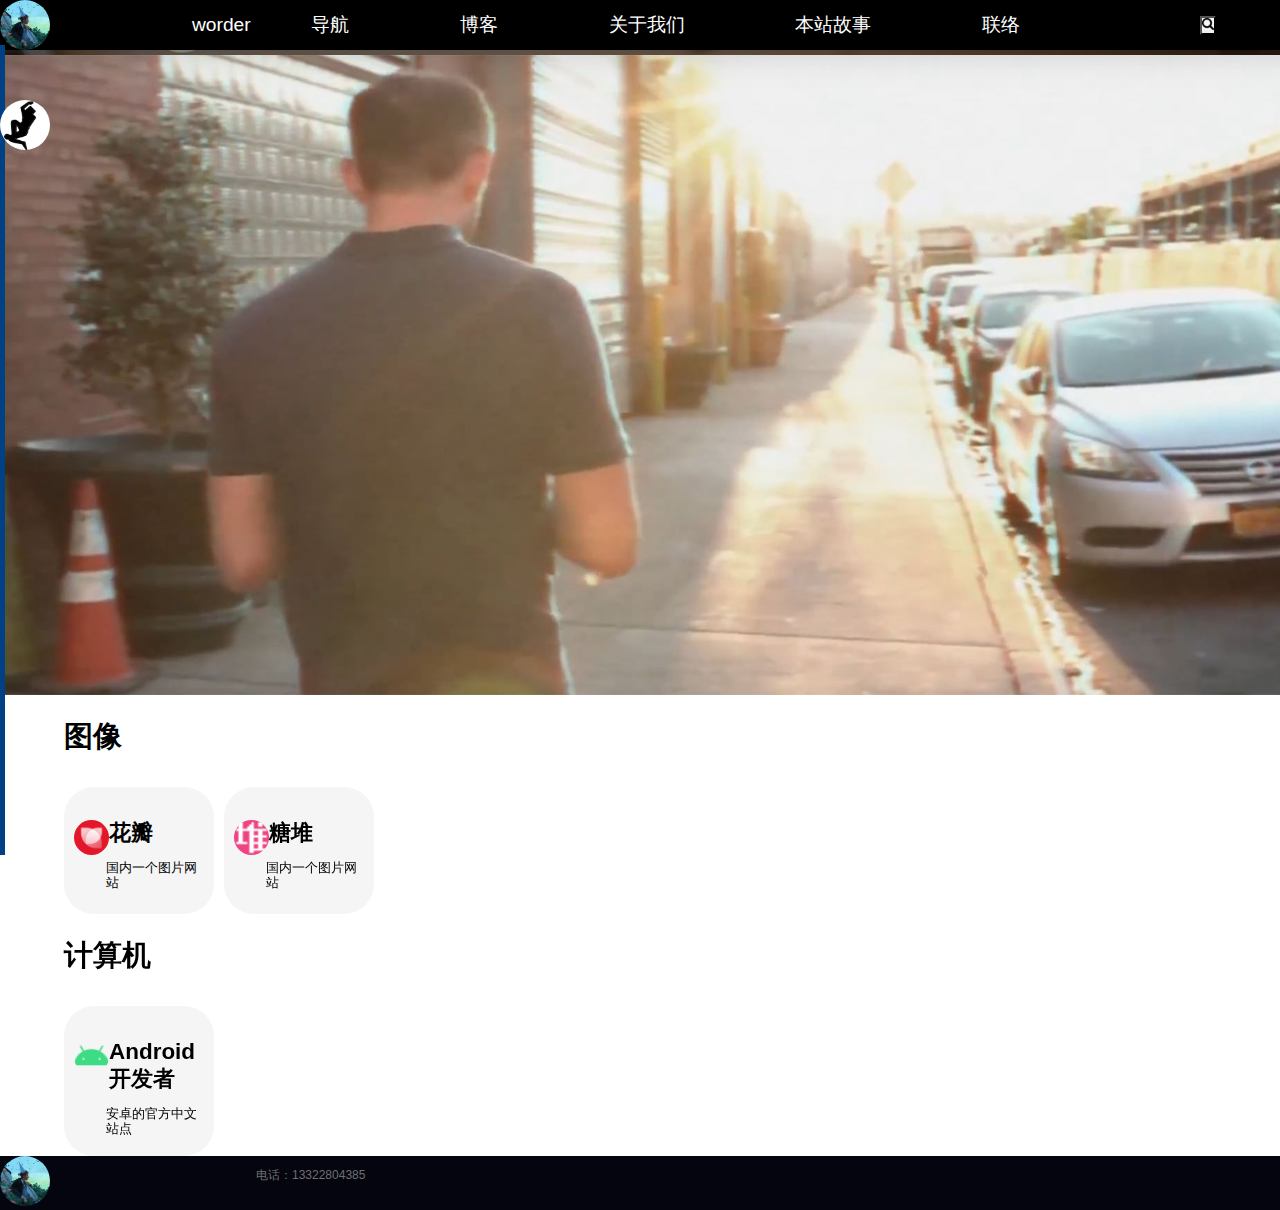
<file: index.html>
<!DOCTYPE html>
<html lang="en">

<head>
    <meta charset="UTF-8">
    <meta name="viewport" content="width=device-width, initial-scale=1.0">
    <title>worder导航</title>
    <link rel="stylesheet" href="styles/style.css">
    <link rel="icon" href="images/myicon.jpg">

    <style>

    </style>
</head>

<body>
    <div class="wrapper">
        <nav>
            <div class="fly-icon">
                <label for="toggle"><img src="images/weixintx.jpg" width="50px" height="50px"></label>
            </div>
            <div class="row">
                <div class="page-name">
                    <label for="toggle">worder</label>
                </div>
                <div class="nav">
                    <ul>
                        <li><a href="index.html#nav-div">导航</a></li>
                        <li><label for="toggle">博客</label></li>
                        <li><label for="toggle">关于我们</label></li>
                        <li><label for="toggle">本站故事</label></li>
                        <li><label for="toggle">联络</label></li>
                    </ul>
                </div>
                <button class="search-button"></button>
            </div>

            <div style="clear:both;"></div>


            <input type="checkbox" id="toggle">
            <aside>
                <h2>欢迎您的到来！<br>
                    这里是一个专注图像、计算机资源的导航网站！
                </h2>
                <p>
                    图像网站包括了搜图、设计、摄影、素材、插画、原画领域。从国内到国外。
                </p>
                <p>
                    计算机则主要包括android、前端还有各种忘记在哪里收集到的小东西。同样从国内到国外。
                </p>
                <p>
                    还有我尊敬的两位人士的励志视频！您进来看到的第一眼就是他们！
                </p>
                <p>enjoy!</p>
            </aside>
            <label for="toggle" class="aside-icon"><img src="images/sideicon.jpg" style="border-radius: 35px;"></label>

        </nav>

        <section class="billboard">
            <!-- <img src="images/test.png" width="100%"> -->
            <!-- <p class="billboard-p">这个网站的起源</p> -->
            <img class="billboard-img pos-bottom-left" src="images/gary1600.jpg">
            <img class="billboard-img " src="images/jordan1600.jpg">

        </section>
        <!-- this is the content start -->
        <div class="content">
            <div id="nav-div" class="panel active-panel">
                <div class="box">
                    <h2>图像</h2>
                    <div class="box-space">
                        <div class="item">
                            <a href="https://huaban.com/">
                                <div>
                                    <img src="icons/huaban.png">
                                    <h3>花瓣</h3>
                                </div>
                                <p>国内一个图片网站</p>
                            </a>
                        </div>
                        <div class="item">
                            <a href="https://www.duitang.com/">
                                <img src="icons/tangdui.ico">
                                <h3>糖堆</h3>
                                <p>国内一个图片网站</p>
                            </a>
                        </div>
                    </div>
                </div>
                <div class="box">
                    <h2>计算机</h2>
                    <div class="box-space">
                        <div class="item">
                            <a href="https://developer.android.google.cn/">
                                <div>
                                    <img src="icons/android.png">
                                    <h3>Android 开发者</h3>
                                    <p>安卓的官方中文站点</p>
                                </div>
                            </a>
                        </div>
                    </div>
                </div>
            </div>
            <div id="video1" class="panel">
                <iframe src="https://player.bilibili.com/player.html?aid=73864017&cid=126349371&page=1" scrolling="no"
                    border="0" frameborder="no" framespacing="0" allowfullscreen="true"> </iframe>
                <button>返回</button>
            </div>
            <div id="video2" class="panel">
                <iframe src="https://player.bilibili.com/player.html?aid=59985071&cid=104466315&page=1" scrolling="no"
                    border="0" frameborder="no" framespacing="0" allowfullscreen="true"> </iframe>
                <button>返回</button>
            </div>
        </div>

        <footer></footer>

    </div>

    <footer>
        <div>
            <img src="images/weixintx.jpg" width="50px" height="50px">
        </div>
        <div>
            <p>
                电话：13322804385
            </p>
        </div>
    </footer>

    <script src="scripts/script.js" async></script>
</body>



</html>
</file>
<file: styles/style.css>
body {
    font: 1.2em / 1.2 Arial, Helvetica, sans-serif;
    margin: 0;
    color: black;
    background-color: white;
    width: 100%;
}

* {
    box-sizing: border-box;
}

nav {
    background-color: black;
    margin: 0 auto;
    position: sticky;
    top: 0;
    width: 100%;
    color: white;
    z-index: 100;
    height: 50px;
}

.nav ul li a{
    text-decoration: none;
    color:white;
}

#nav-div {
    flex-direction: column;
}

/* checkbox hack start*/
.aside-icon {
    width: 50px;
    height: 50px;
    top: 2px;
    position: absolute;
    top: 100px;
    cursor: pointer;
    z-index: 10;
    transition: 0.6s all;
}



label[for="toggle"] {
    cursor: pointer;
}

input[type="checkbox"] {
    position: absolute;
    top: -100px;
    display: none;
}

aside {
    background-color: #004085;
    color: white;

    width: 400px;
    height: 90%;
    padding: 10px;
    padding-left: 4%;
    position: fixed;
    top: 5%;
    left: -395px;
    z-index: 9;
    transition: 0.6s all;
}

@media (max-width: 400px)
{
    aside{
        width:100%;
    }   
}

input[type="checkbox"]:checked+aside {
    left: 0px;
}

input[type="checkbox"]:checked+aside+label {
    left: 0px;
    top: 0px
}

/* checkbox hack end */
.aside-icon img {
    width: 100%;
    height: 100%;
}

.fly-icon {
    position: absolute;
}

.row {
    padding-left: 15%;
    padding-right: 5%;
}

.page-name {
    display: inline-block;
}

.nav {
    display: inline-block;
    width: 80%;
}

.nav ul {
    display: flex;
    justify-content: space-around;
    list-style: none;
    margin: 0;
    padding: 0;
    height: 100%;
    align-items: center;

}

.search-button {
    width: 5%;
    margin-top: 16px;
    background-image: url("../images/search.jpg");
    background-size: contain;
    background-repeat: no-repeat;
    float: right;
    width: 13px;
    height: 19px;
}



.search-button {}

nav div {
    height: 100%;
}

@Media (max-width: 700px) {
    .nav {
        display: none;
    }
}

/*-------------------------------------- nav end */

.billboard {
    position: relative;
    width: 100%;
    background-color: black;
}

.billboard-p {
    margin: 0;
    position: absolute;
    bottom: 0;
    right: 120px;
    z-index: 3;
    color: white;

}

.billboard-img {
    width: 100%;
    opacity: 0.5;
    transition: all 1.5s linear;
    cursor: pointer;

}

.pos-bottom-left {
    position: absolute;
    bottom: 0;
    left: 0;
    z-index: 2;
    opacity: 1;

}



/* billbord end */

.content {
    width: 90%;
    margin: 0 auto;
    margin-top: 0;

    position: relative;

}

.content a {
    text-decoration: none;
    color: black;
}

.panel {
    width: 100%;
    position: relative;
    background-color: white;
}

#video1,
#video2 {
    position: absolute;
    top: 0;
    left: 0;
    width: 100%;
    height: 90%;
    
}

@media (max-width: 400px)
{
    #video1,#video2{
        height:60%;
    }
}

#nav-div {
    height: 100%;
}


.active-panel {
    z-index: 10;
}

.box-space {
    display: flex;
    flex-wrap: wrap;
}

.box .item {
    padding: 10px;
    width: 150px;
    max-height: 150px;
    background-color: whitesmoke;
    border-radius: 30px;
    margin-right: 10px;
    margin-top: 10px;
}


.box a {
    display: block;
}

.box .item h3 {
    margin-bottom: 0;

}

.box .item p {
    font-size: small;
}


.box img {
    max-width: 35px;
    min-width: 35px;
    border-radius: 30px;
    float: left;
}

.box h3,
.box p {
    margin-left: 32px;
}

iframe {
    width: 100%;
    height: 100%;
}

iframe+button {
    margin-left: 45%;
    opacity: 0.5;
    border-radius: 30px;
}

/* content end */

footer {
    background-color: rgb(5, 5, 16);
    display: grid;
    color: #6F6F6F;
    grid-template-columns: repeat(5, 1fr);
    font-size: 9pt;
}

footer img {
    border-radius: 30px;
}

nav label img {
    border-radius: 30px;
}
</file>
